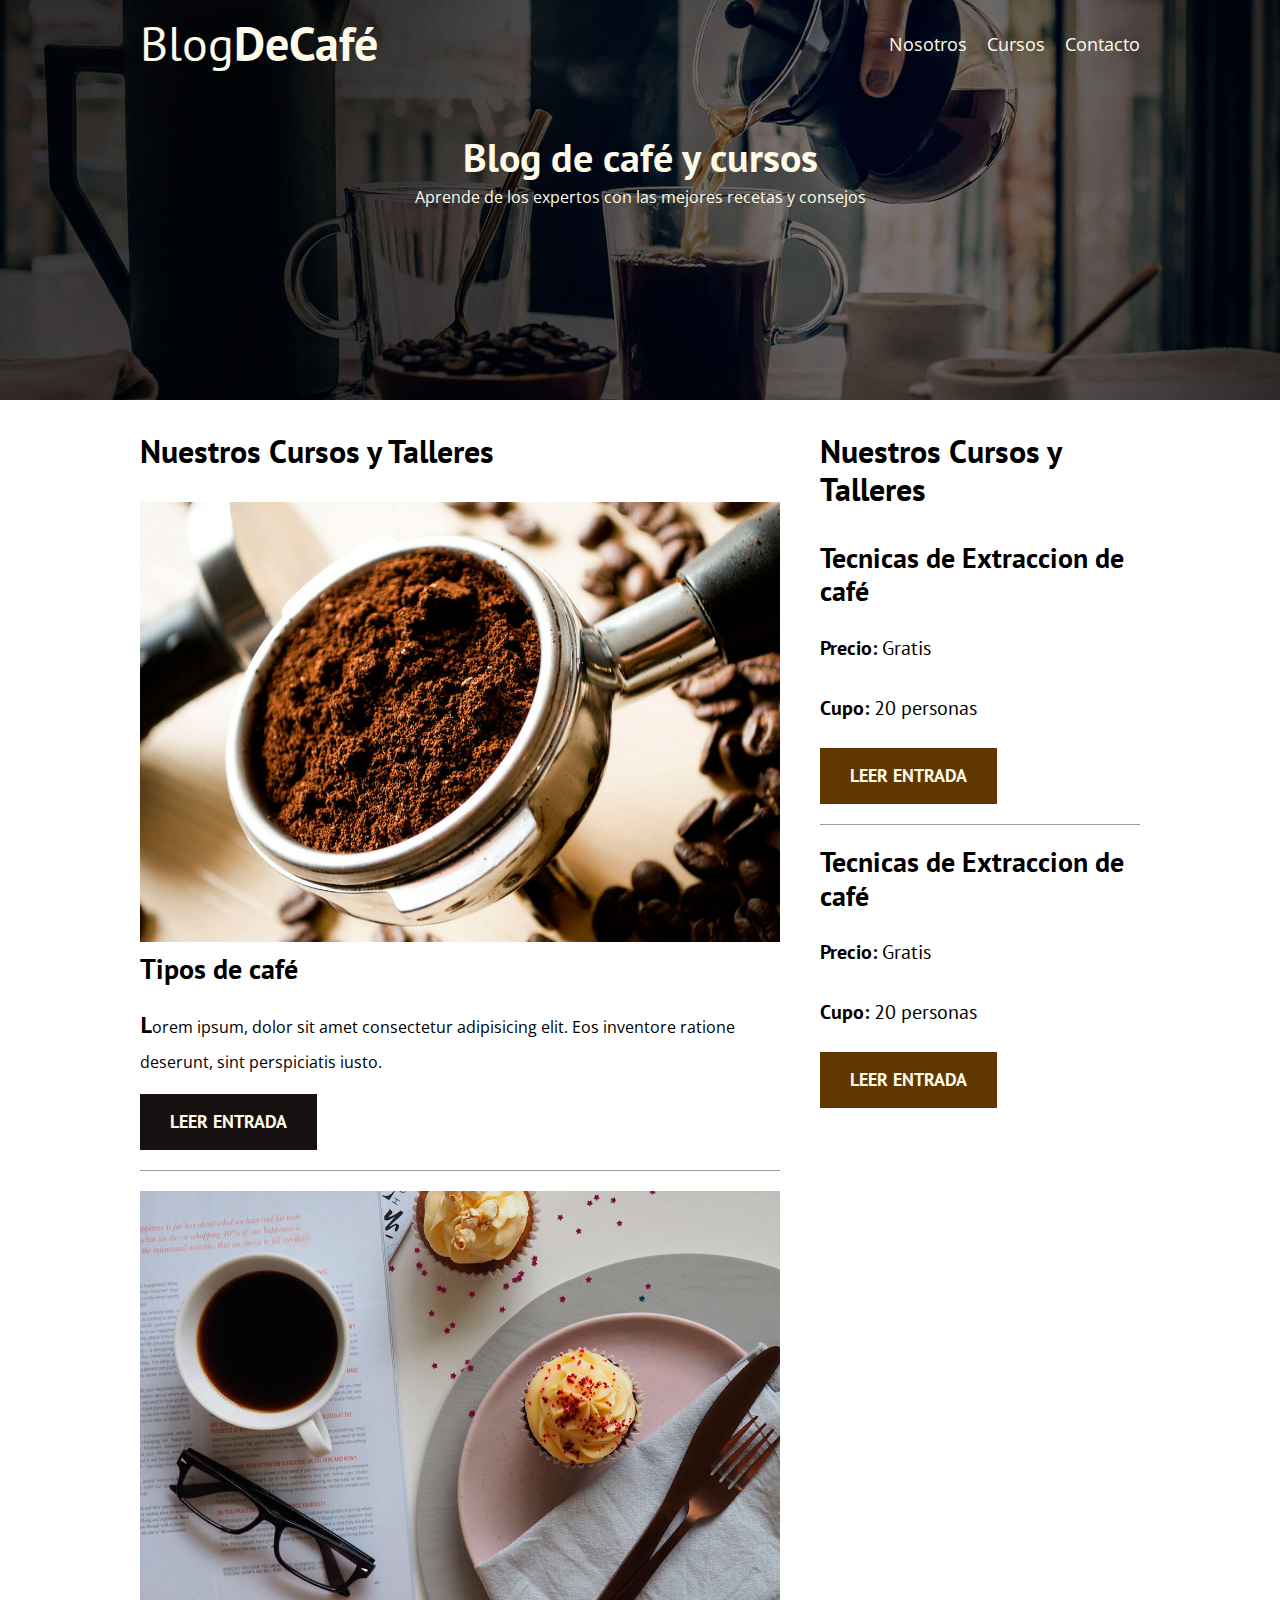
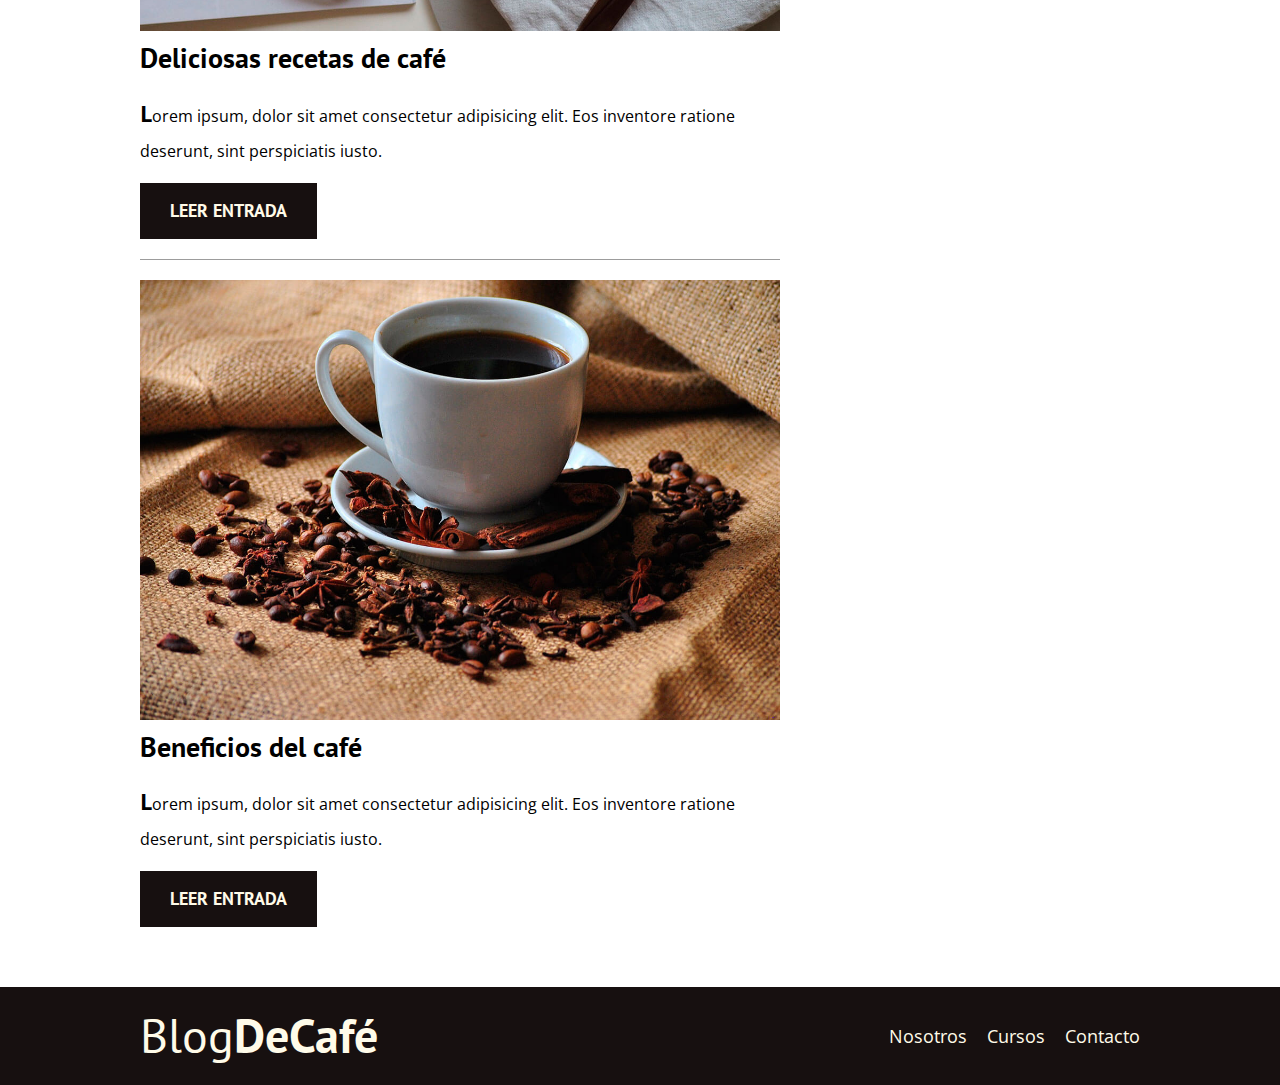
<file: index.html>
<!DOCTYPE html>
<html lang="en">
<head>
    <meta charset="UTF-8">
    <meta http-equiv="X-UA-Compatible" content="IE=edge">
    <meta name="viewport" content="width=device-width, initial-scale=1.0">
    <meta name="description" content="Blog de café con recetas y cursos">
    <link rel="preload" href="css/normalize.css" as="style">
    <link rel="stylesheet" href="css/normalize.css">
    <link rel="preload" href="https://fonts.googleapis.com/css2?family=Open+Sans&family=PT+Sans:wght@400;700&display=swap" crossorigin="crossorigin" as="font">
    <link href="https://fonts.googleapis.com/css2?family=Open+Sans&family=PT+Sans:wght@400;700&display=swap" rel="stylesheet">
    <link rel="preload" href="css/style.css" as="style">
    <link rel="stylesheet" href="css/style.css">
    <title>Blog Café</title>
</head>
<body>
    <header class="header">
        
        <div class="contenedor">
            <div class="barra">
                <a href="index.html" class="logo">
                    <h1 class="no-margin centrar-texto logo__nombre">Blog<span class="logo__bold">DeCafé</span></h1>
                </a>
                <nav class="navegacion">
                    <a href="nosotros.html" class="navegacion__enlace">Nosotros</a>
                    <a href="cursos.html" class="navegacion__enlace">Cursos</a>
                    <a href="contacto.html" class="navegacion__enlace">Contacto</a>
                </nav>
            </div>
        </div>
        
        <div class="header__texto">
            <h2 class="no-margin">Blog de café y cursos</h2>
            <p class="no-margin">Aprende de los expertos con las mejores recetas y consejos</p>
        </div>
    </header>
    <div class="contenedor contenido-principal">
        <main class="blog">
            <h3>Nuestros Cursos y Talleres</h3>
            <article class="entrada">
                <div class="entrada__imagen">
                    <img src="img/blog1.jpg" alt="Imagen blog">
                </div>

                <div class="entrada__contenido">
                    <h4 class="no-margin">Tipos de café</h4>
                    <p class="entrada__descripcion">Lorem ipsum, dolor sit amet consectetur adipisicing elit. Eos inventore ratione deserunt, sint perspiciatis iusto.</p>
                    <a href="entrada.html" class="boton boton--primario">Leer Entrada</a>
                </div>
            </article>
            <article class="entrada">
                <div class="entrada__imagen">
                    <img src="img/blog2.jpg" alt="Imagen blog">
                </div>

                <div class="entrada__contenido">
                    <h4 class="no-margin">Deliciosas recetas de café</h4>
                    <p class="entrada__descripcion">Lorem ipsum, dolor sit amet consectetur adipisicing elit. Eos inventore ratione deserunt, sint perspiciatis iusto.</p>
                    <a href="entrada.html" class="boton boton--primario">Leer Entrada</a>
                </div>
            </article>
            <article class="entrada">
                <div class="entrada__imagen">
                    <img src="img/blog3.jpg" alt="Imagen blog">
                </div>

                <div class="entrada__contenido">
                    <h4 class="no-margin">Beneficios del café</h4>
                    <p class="entrada__descripcion">Lorem ipsum, dolor sit amet consectetur adipisicing elit. Eos inventore ratione deserunt, sint perspiciatis iusto.</p>
                    <a href="entrada.html" class="boton boton--primario">Leer Entrada</a>
                </div>
            </article>
        </main>
        <aside class="sidebar">
            <h3>Nuestros Cursos y Talleres</h3>
            <ul class="cursos no-padding">
                <li class="widget-curso">
                    <h4 class="no-margin">Tecnicas de Extraccion de café</h4>
                    <p class="widget-curso__label">Precio: <span class="widget-curso__info">Gratis</span></p>
                    <p class="widget-curso__label">Cupo: <span class="widget-curso__info">20 personas</span></p>
                    <a href="entrada.html" class="boton boton--secundario">Leer Entrada</a>
                </li>
                <li class="widget-curso">
                    <h4 class="no-margin">Tecnicas de Extraccion de café</h4>
                    <p class="widget-curso__label">Precio: <span class="widget-curso__info">Gratis</span></p>
                    <p class="widget-curso__label">Cupo: <span class="widget-curso__info">20 personas</span></p>
                    <a href="entrada.html" class="boton boton--secundario">Leer Entrada</a>
                </li>
            </ul>
        </aside>
    </div>
    <footer class="footer">
        <div class="contenedor">
            <div class="barra">
                <a href="index.html" class="logo">
                    <h1 class="no-margin centrar-texto logo__nombre">Blog<span class="logo__bold">DeCafé</span></h1>
                </a>
                <nav class="navegacion">
                    <a href="nosotros.html" class="navegacion__enlace">Nosotros</a>
                    <a href="cursos.html" class="navegacion__enlace">Cursos</a>
                    <a href="contacto.html" class="navegacion__enlace">Contacto</a>
                </nav>
            </div>
        </div>
    </footer>
</body>
</html>
</file>
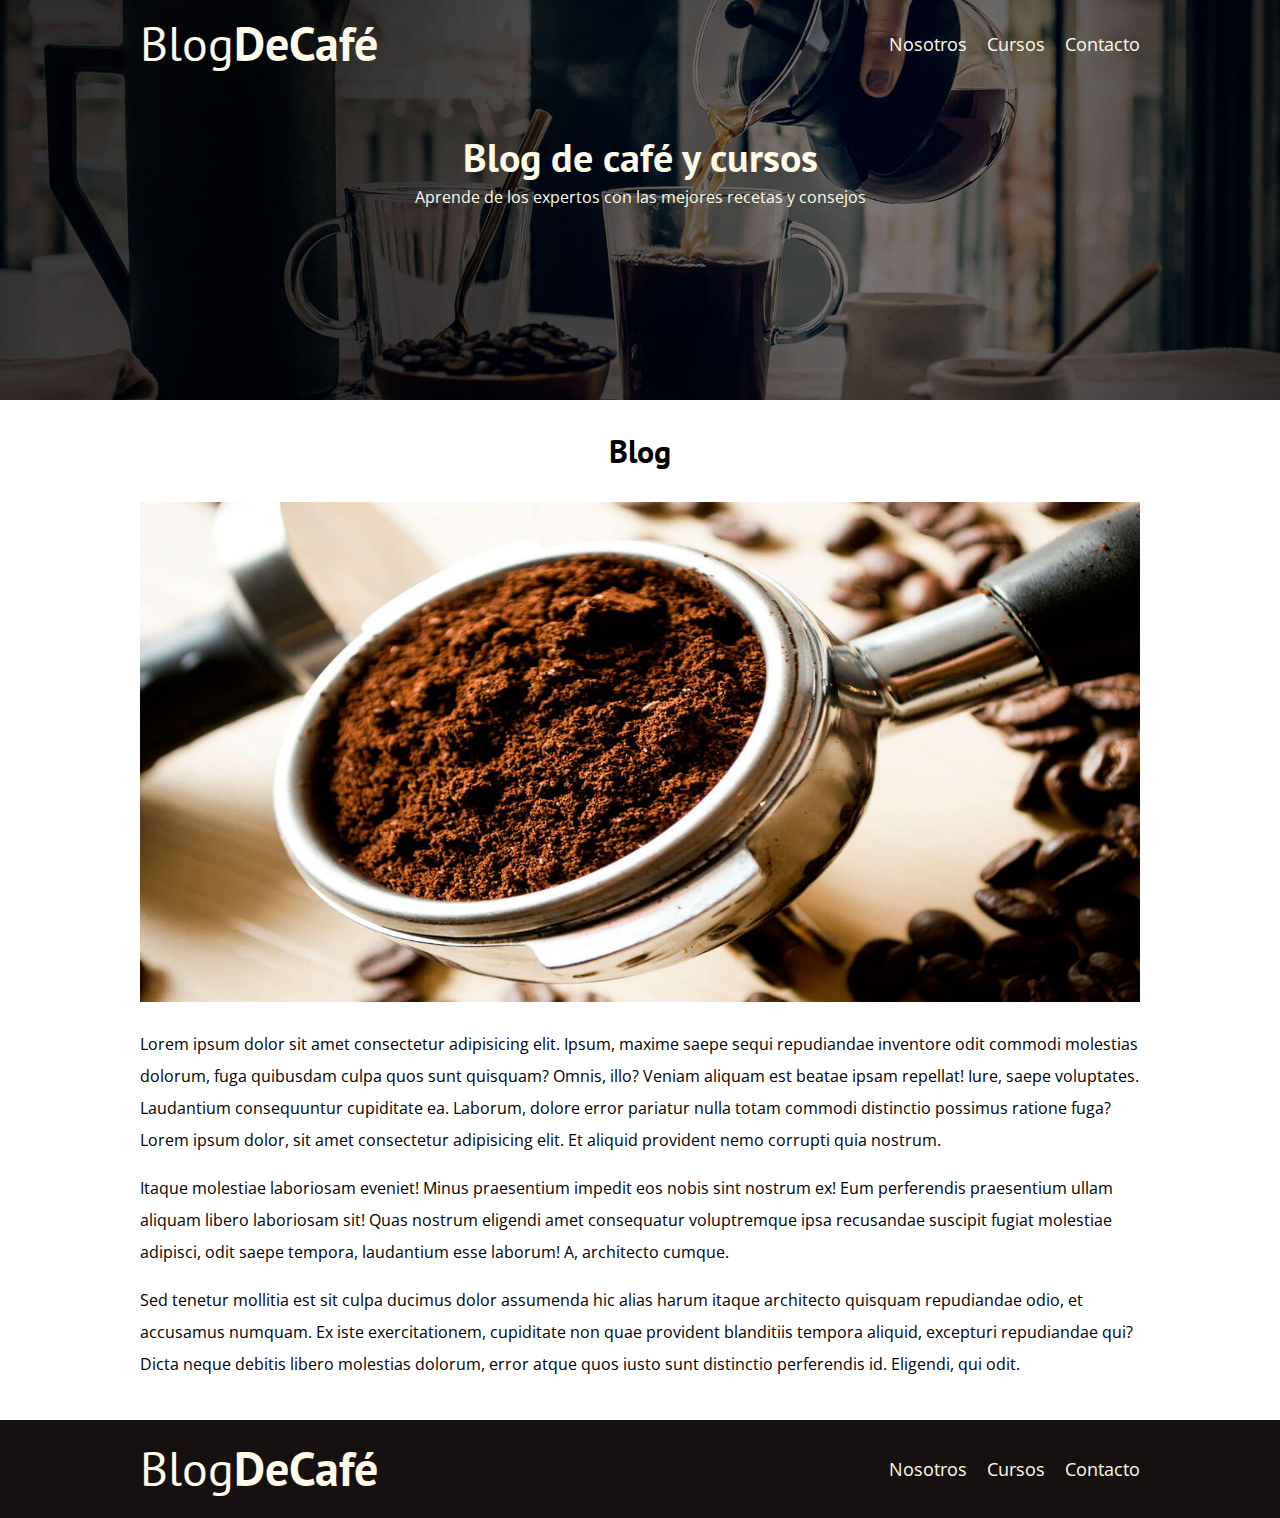
<file: blog.html>
<!DOCTYPE html>
<html lang="en">

<head>
    <meta charset="UTF-8">
    <meta http-equiv="X-UA-Compatible" content="IE=edge">
    <meta name="viewport"
        content="width=device-width, initial-scale=1.0, use-scalable=no, maximum-scale=1, minimum-scale=1">
    <link rel="stylesheet" href="css/normalize.css">
    <link href="https://fonts.googleapis.com/css2?family=Open+Sans&family=PT+Sans:wght@400;700&display=swap"
        rel="stylesheet">
    <link rel="stylesheet" href="css/style.css">
    <title>Blog Café</title>
</head>

<body>
    <header class="header">

        <div class="contenedor">
            <div class="barra">
                <a href="index.html" class="logo">
                    <h1 class="no-margin centrar-texto logo__nombre">Blog<span class="logo__bold">DeCafé</span></h1>
                </a>
                <nav class="navegacion">
                    <a href="nosotros.html" class="navegacion__enlace">Nosotros</a>
                    <a href="cursos.html" class="navegacion__enlace">Cursos</a>
                    <a href="contacto.html" class="navegacion__enlace">Contacto</a>
                </nav>
            </div>
        </div>

        <div class="header__texto">
            <h2 class="no-margin">Blog de café y cursos</h2>
            <p class="no-margin">Aprende de los expertos con las mejores recetas y consejos</p>
        </div>
    </header>

    <main class="contenedor">
        <h3 class="centrar-texto">Blog</h3>
        <img class="blog-imagen" src="img/blog1.jpg" alt="Imagen Blog">
        <p>Lorem ipsum dolor sit amet consectetur adipisicing elit. Ipsum, maxime saepe sequi repudiandae inventore odit commodi molestias dolorum, fuga quibusdam culpa quos sunt quisquam? Omnis, illo? Veniam aliquam est beatae ipsam repellat! Iure, saepe voluptates. Laudantium consequuntur cupiditate ea. Laborum, dolore error pariatur nulla totam commodi distinctio possimus ratione fuga? Lorem ipsum dolor, sit amet consectetur adipisicing elit. Et aliquid provident nemo corrupti quia nostrum.</p>
        <p>Itaque molestiae laboriosam eveniet! Minus praesentium impedit eos nobis sint nostrum ex! Eum perferendis praesentium ullam aliquam libero laboriosam sit! Quas nostrum eligendi amet consequatur voluptremque ipsa recusandae suscipit fugiat molestiae adipisci, odit saepe tempora, laudantium esse laborum! A, architecto cumque.</p>
        <p>Sed tenetur mollitia est sit culpa ducimus dolor assumenda hic alias harum itaque architecto quisquam repudiandae odio, et accusamus numquam. Ex iste exercitationem, cupiditate non quae provident blanditiis tempora aliquid, excepturi repudiandae qui? Dicta neque debitis libero molestias dolorum, error atque quos iusto sunt distinctio perferendis id. Eligendi, qui odit.</p>
    </main>

    <footer class="footer">
        <div class="contenedor">
            <div class="barra">
                <a href="index.html" class="logo">
                    <h1 class="no-margin centrar-texto logo__nombre">Blog<span class="logo__bold">DeCafé</span></h1>
                </a>
                <nav class="navegacion">
                    <a href="nosotros.html" class="navegacion__enlace">Nosotros</a>
                    <a href="cursos.html" class="navegacion__enlace">Cursos</a>
                    <a href="contacto.html" class="navegacion__enlace">Contacto</a>
                </nav>
            </div>
        </div>
    </footer>
</body>

</html>
</file>
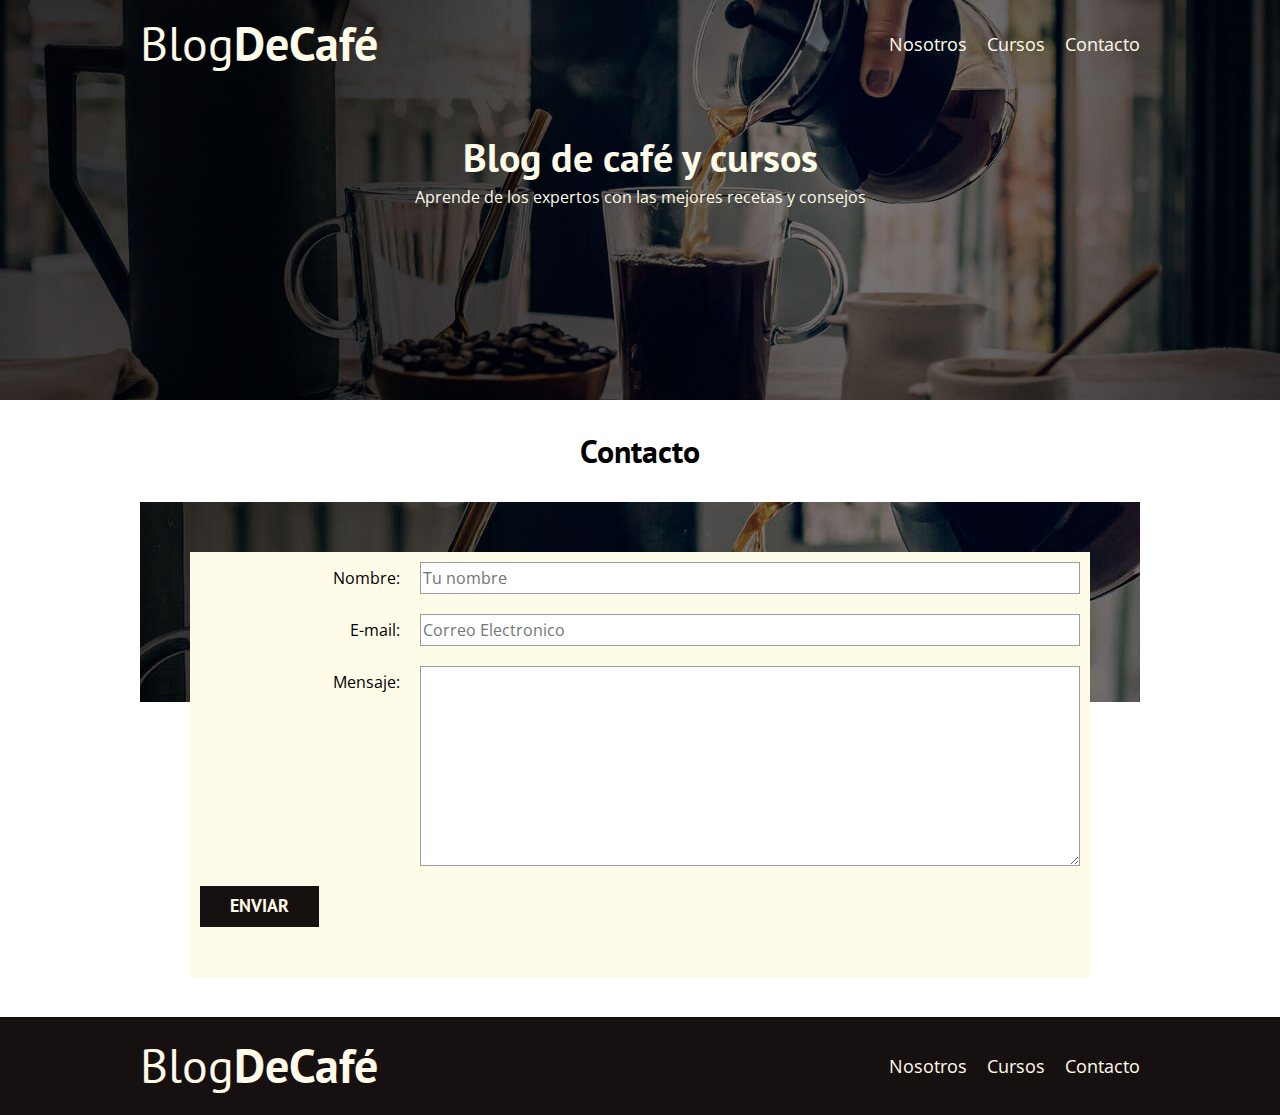
<file: contacto.html>
<!DOCTYPE html>
<html lang="en">

<head>
    <meta charset="UTF-8">
    <meta http-equiv="X-UA-Compatible" content="IE=edge">
    <meta name="viewport"
        content="width=device-width, initial-scale=1.0, use-scalable=no, maximum-scale=1, minimum-scale=1">
    <link rel="stylesheet" href="css/normalize.css">
    <link href="https://fonts.googleapis.com/css2?family=Open+Sans&family=PT+Sans:wght@400;700&display=swap"
        rel="stylesheet">
    <link rel="stylesheet" href="css/style.css">
    <title>Blog Café</title>
</head>

<body>
    <header class="header">

        <div class="contenedor">
            <div class="barra">
                <a href="index.html" class="logo">
                    <h1 class="no-margin centrar-texto logo__nombre">Blog<span class="logo__bold">DeCafé</span></h1>
                </a>
                <nav class="navegacion">
                    <a href="nosotros.html" class="navegacion__enlace">Nosotros</a>
                    <a href="cursos.html" class="navegacion__enlace">Cursos</a>
                    <a href="contacto.html" class="navegacion__enlace">Contacto</a>
                </nav>
            </div>
        </div>

        <div class="header__texto">
            <h2 class="no-margin">Blog de café y cursos</h2>
            <p class="no-margin">Aprende de los expertos con las mejores recetas y consejos</p>
        </div>
    </header>

    <main class="contenedor">
        <h3 class="centrar-texto">Contacto</h3>
        <div class="contacto-bg"></div>
        <form class="formulario">
            <div class="campo">
                <label class="campo__label" for="nombre">Nombre:</label>
                <input class="campo__field" type="text" placeholder="Tu nombre" id="nombre">
            </div>
            <div class="campo">
                <label class="campo__label" for="email">E-mail:</label>
                <input class="campo__field" type="email" placeholder="Correo Electronico" id="email">
            </div>
            <div class="campo">
                <label class="campo__label" for="mensaje">Mensaje:</label>
                <textarea class="campo__field campo__field--textarea" name="" id="mensaje" cols="30" rows="5"></textarea>
            </div>
            <div class="campo">
                <input type="button" value="Enviar" class="boton boton--primario">
            </div>
        </form>
    </main>

    <footer class="footer">
        <div class="contenedor">
            <div class="barra">
                <a href="index.html" class="logo">
                    <h1 class="no-margin centrar-texto logo__nombre">Blog<span class="logo__bold">DeCafé</span></h1>
                </a>
                <nav class="navegacion">
                    <a href="nosotros.html" class="navegacion__enlace">Nosotros</a>
                    <a href="cursos.html" class="navegacion__enlace">Cursos</a>
                    <a href="contacto.html" class="navegacion__enlace">Contacto</a>
                </nav>
            </div>
        </div>
    </footer>
</body>

</html>
</file>
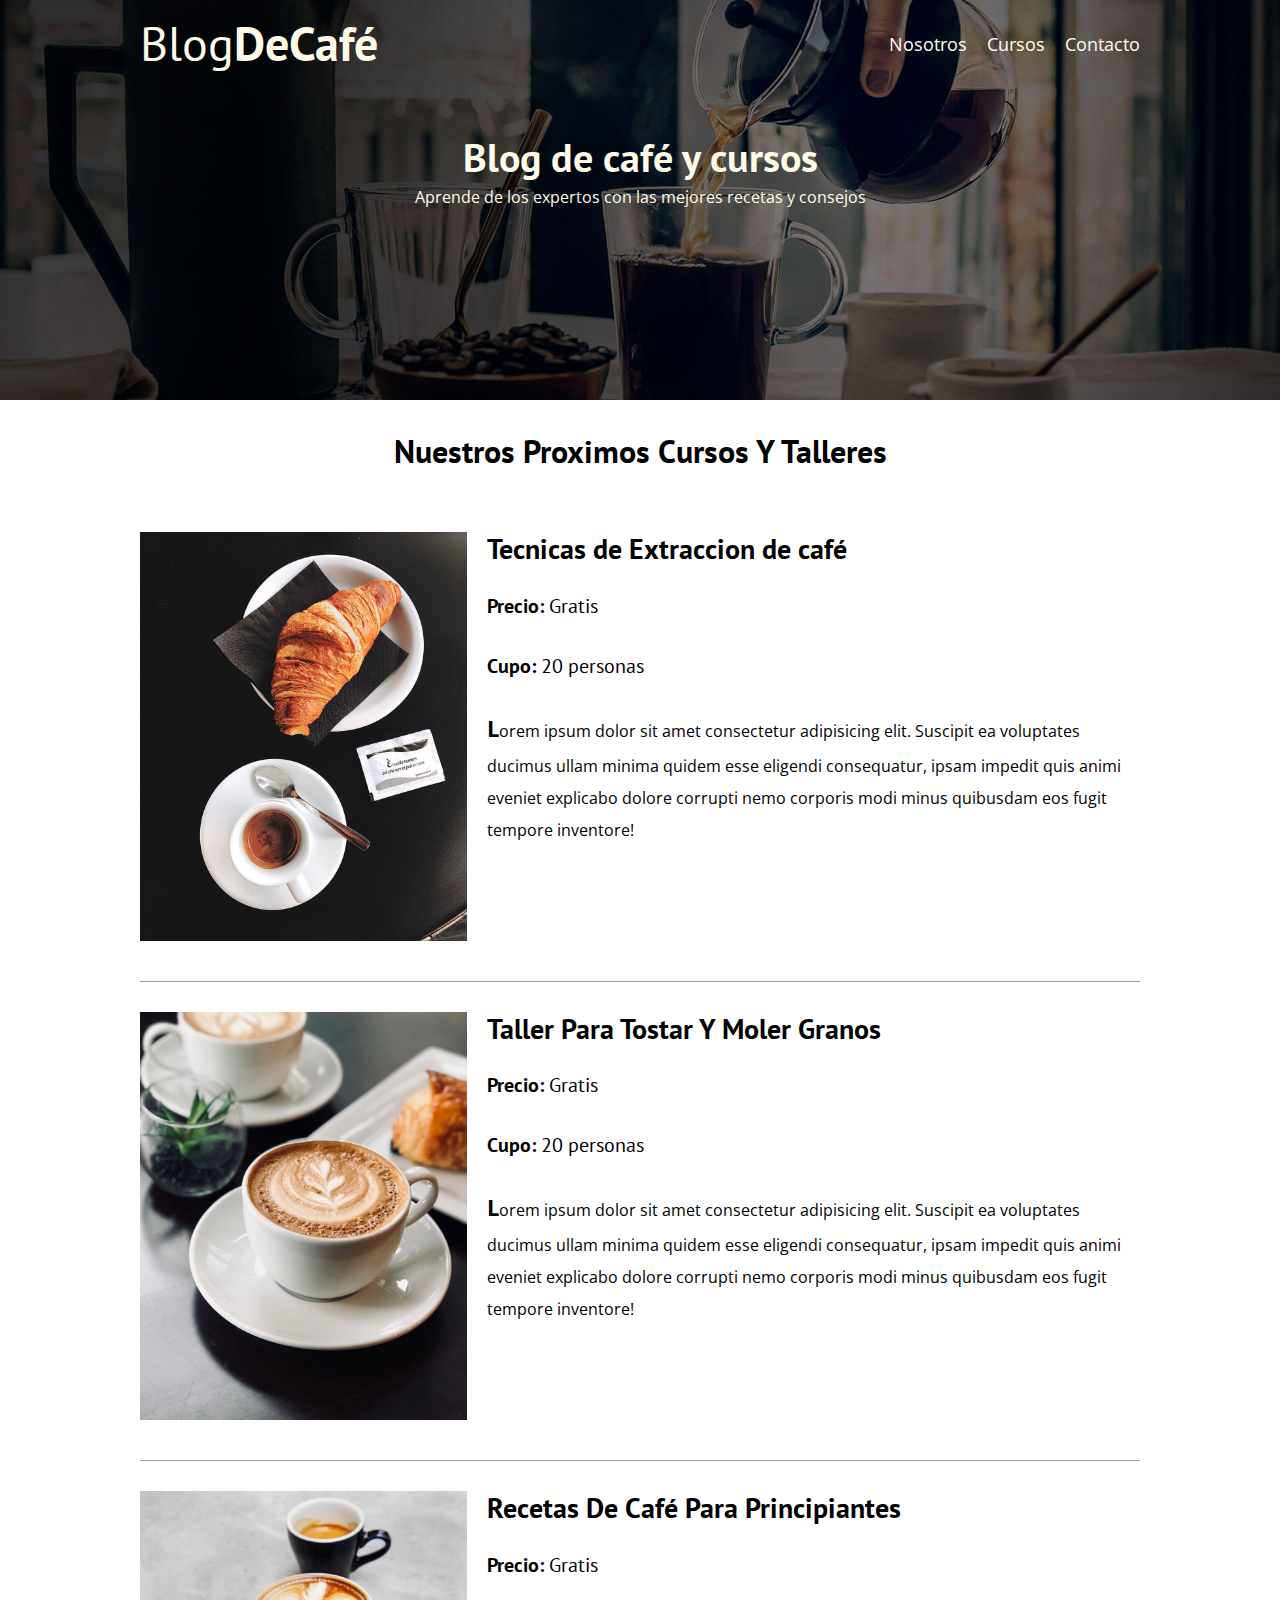
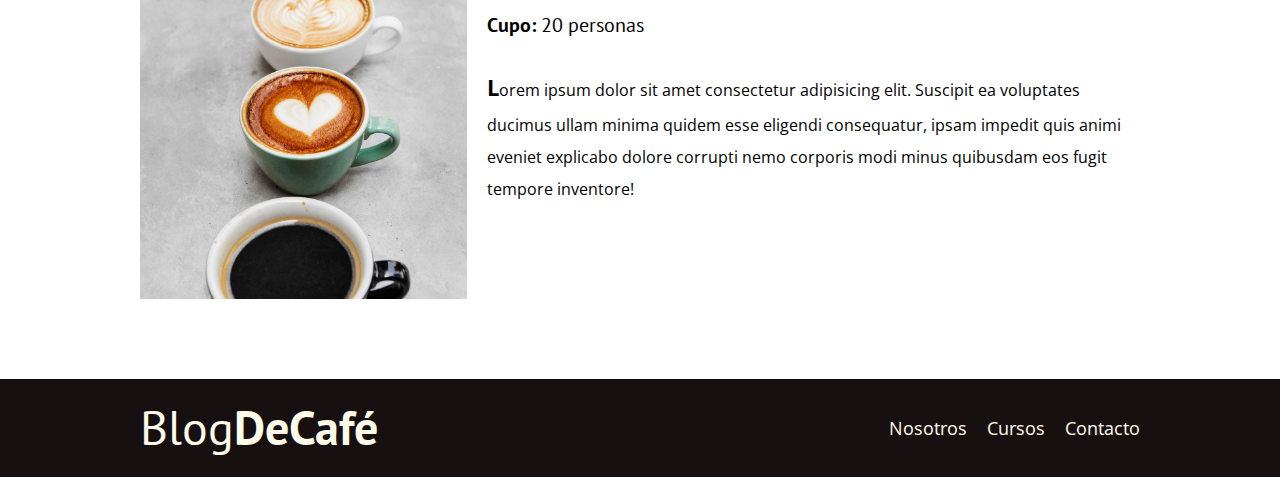
<file: cursos.html>
<!DOCTYPE html>
<html lang="en">

<head>
    <meta charset="UTF-8">
    <meta http-equiv="X-UA-Compatible" content="IE=edge">
    <meta name="viewport"
        content="width=device-width, initial-scale=1.0, use-scalable=no, maximum-scale=1, minimum-scale=1">
    <link rel="stylesheet" href="css/normalize.css">
    <link href="https://fonts.googleapis.com/css2?family=Open+Sans&family=PT+Sans:wght@400;700&display=swap"
        rel="stylesheet">
    <link rel="stylesheet" href="css/style.css">
    <title>Blog Café</title>
</head>

<body>
    <header class="header">

        <div class="contenedor">
            <div class="barra">
                <a href="index.html" class="logo">
                    <h1 class="no-margin centrar-texto logo__nombre">Blog<span class="logo__bold">DeCafé</span></h1>
                </a>
                <nav class="navegacion">
                    <a href="nosotros.html" class="navegacion__enlace">Nosotros</a>
                    <a href="cursos.html" class="navegacion__enlace">Cursos</a>
                    <a href="contacto.html" class="navegacion__enlace">Contacto</a>
                </nav>
            </div>
        </div>

        <div class="header__texto">
            <h2 class="no-margin">Blog de café y cursos</h2>
            <p class="no-margin">Aprende de los expertos con las mejores recetas y consejos</p>
        </div>
    </header>

    <main class="contenedor">
        <h3 class="centrar-texto">Nuestros Proximos Cursos Y Talleres</h3>
        <div class="curso">

            <div class="curso__imagen">
                <img src="img/curso1.jpg" alt="Imagen Curso 1">
            </div>
            
            <div class="curso__informacion">
                <h4 class="no-margin">Tecnicas de Extraccion de café</h4>
                <p class="curso__label">Precio: <span class="curso__info">Gratis</span></p>
                <p class="curso__label">Cupo: <span class="curso__info">20 personas</span></p>
                <p class="curso__descripcion">Lorem ipsum dolor sit amet consectetur adipisicing elit. Suscipit ea voluptates ducimus ullam minima quidem esse eligendi consequatur, ipsam impedit quis animi eveniet explicabo dolore corrupti nemo corporis modi minus quibusdam eos fugit tempore inventore!</p>
            </div>
        </div>
        <div class="curso">

            <div class="curso__imagen">
                <img src="img/curso2.jpg" alt="Imagen Curso 1">
            </div>
            
            <div class="curso__informacion">
                <h4 class="no-margin">Taller Para Tostar Y Moler Granos</h4>
                <p class="curso__label">Precio: <span class="curso__info">Gratis</span></p>
                <p class="curso__label">Cupo: <span class="curso__info">20 personas</span></p>
                <p class="curso__descripcion">Lorem ipsum dolor sit amet consectetur adipisicing elit. Suscipit ea voluptates ducimus ullam minima quidem esse eligendi consequatur, ipsam impedit quis animi eveniet explicabo dolore corrupti nemo corporis modi minus quibusdam eos fugit tempore inventore!</p>
            </div>
        </div>
        <div class="curso">

            <div class="curso__imagen">
                <img src="img/curso3.jpg" alt="Imagen Curso 1">
            </div>
            
            <div class="curso__informacion">
                <h4 class="no-margin">Recetas De Café Para Principiantes</h4>
                <p class="curso__label">Precio: <span class="curso__info">Gratis</span></p>
                <p class="curso__label">Cupo: <span class="curso__info">20 personas</span></p>
                <p class="curso__descripcion">Lorem ipsum dolor sit amet consectetur adipisicing elit. Suscipit ea voluptates ducimus ullam minima quidem esse eligendi consequatur, ipsam impedit quis animi eveniet explicabo dolore corrupti nemo corporis modi minus quibusdam eos fugit tempore inventore!</p>
            </div>
        </div>

    </main>

    <footer class="footer">
        <div class="contenedor">
            <div class="barra">
                <a href="index.html" class="logo">
                    <h1 class="no-margin centrar-texto logo__nombre">Blog<span class="logo__bold">DeCafé</span></h1>
                </a>
                <nav class="navegacion">
                    <a href="nosotros.html" class="navegacion__enlace">Nosotros</a>
                    <a href="cursos.html" class="navegacion__enlace">Cursos</a>
                    <a href="contacto.html" class="navegacion__enlace">Contacto</a>
                </nav>
            </div>
        </div>
    </footer>
</body>
</html>
</file>
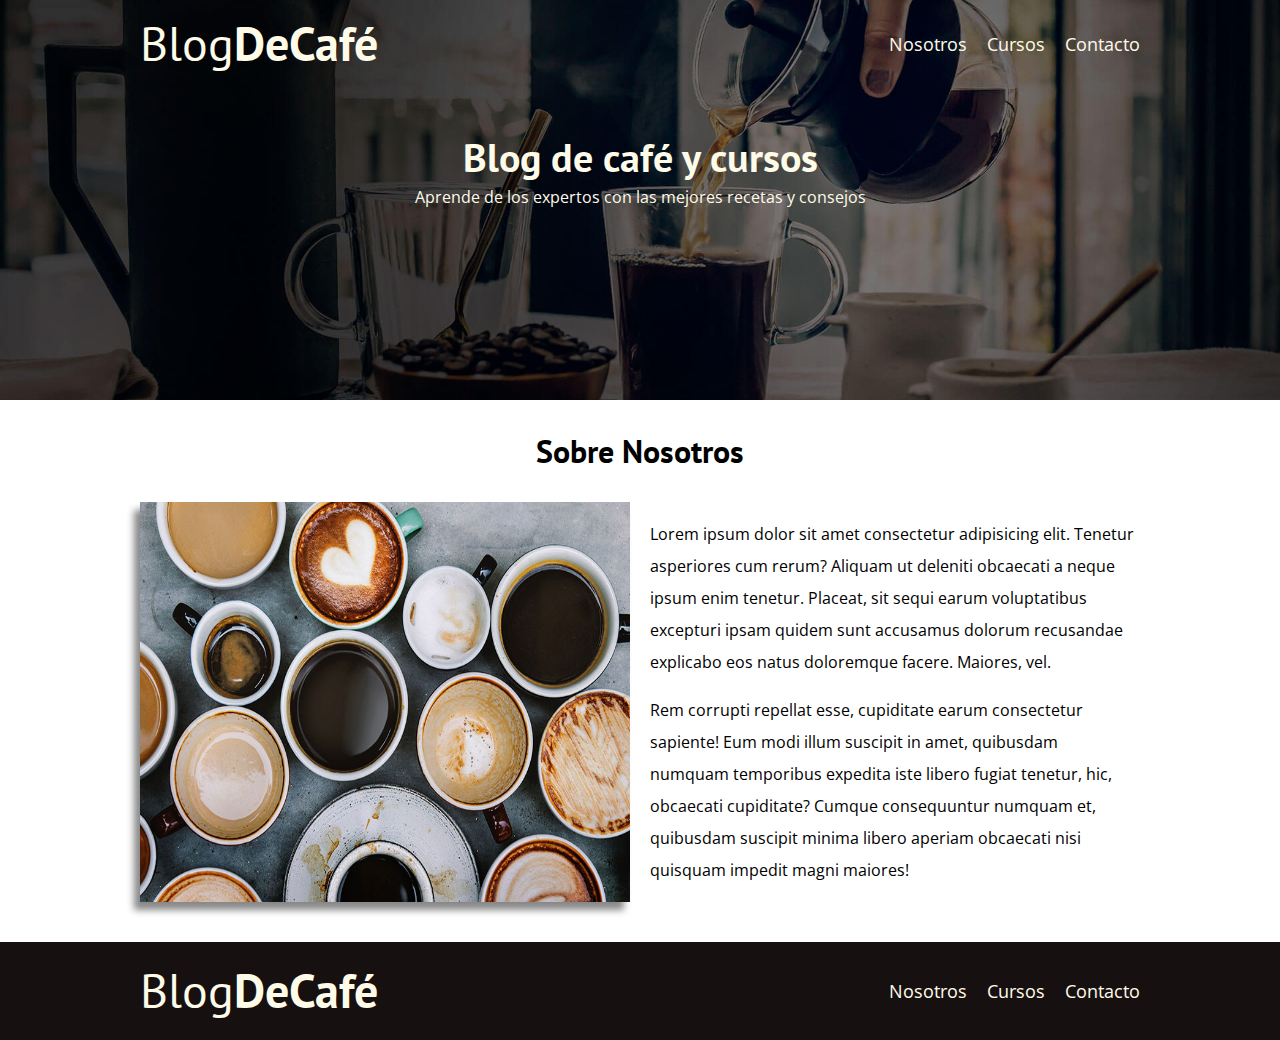
<file: nosotros.html>
<!DOCTYPE html>
<html lang="en">

<head>
    <meta charset="UTF-8">
    <meta http-equiv="X-UA-Compatible" content="IE=edge">
    <meta name="viewport"
        content="width=device-width, initial-scale=1.0, use-scalable=no, maximum-scale=1, minimum-scale=1">
    <link rel="stylesheet" href="css/normalize.css">
    <link href="https://fonts.googleapis.com/css2?family=Open+Sans&family=PT+Sans:wght@400;700&display=swap"
        rel="stylesheet">
    <link rel="stylesheet" href="css/style.css">
    <title>Blog Café</title>
</head>

<body>
    <header class="header">
        <div class="contenedor">
            <div class="barra">
                <a href="index.html" class="logo">
                    <h1 class="no-margin centrar-texto logo__nombre">Blog<span class="logo__bold">DeCafé</span></h1>
                </a>
                <nav class="navegacion">
                    <a href="nosotros.html" class="navegacion__enlace">Nosotros</a>
                    <a href="cursos.html" class="navegacion__enlace">Cursos</a>
                    <a href="contacto.html" class="navegacion__enlace">Contacto</a>
                </nav>
            </div>
        </div>

        <div class="header__texto">
            <h2 class="no-margin">Blog de café y cursos</h2>
            <p class="no-margin">Aprende de los expertos con las mejores recetas y consejos</p>
        </div>
    </header>

    <main class="contenedor">
        <h3 class="centrar-texto">Sobre Nosotros</h3>
        <div class="sobre-nosotros">
            <div class="sobre-nosotros__imagen">
                <img src="img/nosotros.jpg" alt="Imagen Sobre Nosotros">
            </div>

            <div class="sobre-nosotros__texto">
                <p>Lorem ipsum dolor sit amet consectetur adipisicing elit. Tenetur asperiores cum rerum? Aliquam ut deleniti obcaecati a neque ipsum enim tenetur. Placeat, sit sequi earum voluptatibus excepturi ipsam quidem sunt accusamus dolorum recusandae explicabo eos natus doloremque facere. Maiores, vel.</p>
                <p>Rem corrupti repellat esse, cupiditate earum consectetur sapiente! Eum modi illum suscipit in amet, quibusdam numquam temporibus expedita iste libero fugiat tenetur, hic, obcaecati cupiditate? Cumque consequuntur numquam et, quibusdam suscipit minima libero aperiam obcaecati nisi quisquam impedit magni maiores!</p>
            </div>
        </div>
    </main>
    <footer class="footer">
        <div class="contenedor">
            <div class="barra">
                <a href="index.html" class="logo">
                    <h1 class="no-margin centrar-texto logo__nombre">Blog<span class="logo__bold">DeCafé</span></h1>
                </a>
                <nav class="navegacion">
                    <a href="nosotros.html" class="navegacion__enlace">Nosotros</a>
                    <a href="cursos.html" class="navegacion__enlace">Cursos</a>
                    <a href="contacto.html" class="navegacion__enlace">Contacto</a>
                </nav>
            </div>
        </div>
    </footer>
</body>

</html>
</file>
<file: css/style.css>
:root{
    --fuenteHeading: 'Pt Sans', sans-serif;
    --fuenteParrafos: 'Open Sans', sans-serif;
    --primario: #603601;
    --gris: #9c9c9c;
    --blanco: #FFFBE9;
    --negro: #171010;
}
html{
    box-sizing: border-box;
    font-size: 62.5%;
}
*, *:before, *:after{
    box-sizing: inherit;
}
body{
    font-family: var(--fuenteParrafos);
    font-size: 1.6rem;
    line-height: 2;
}
/* globales */
.contenedor{
    width: min(90%, 100rem);
    margin: 0 auto;
}
a{
    text-decoration: none;
}
h1,h2,h3,h4{
    font-family: var(--fuenteHeading);
    line-height: 1.2;
}
h1{
    font-size:4.8rem;
}
h2{
    font-size:4rem;
}
h3{
    font-size:3.2rem;
}
h4{
    font-size:2.8rem;
}
img{
    max-width: 100%;
}
/* Utilidades */
.no-margin{
    margin:0;
}
.no-padding{
    padding: 0;
}
.centrar-texto{
    text-align: center;
}
/* Header */
.header{
    background-image: url(../img/banner.jpg);
    background-size: cover;
    background-position: center center;
    height: 40rem;
    background-repeat: no-repeat;
    padding-top: 1.5rem;
}
.header__texto{
    text-align: center;
    color: var(--blanco);
    margin-top: 5rem;
}
@media (min-width: 768px) {
    .header__texto{
        margin-top: 6rem;
    }
}
@media (min-width: 768px) {
    .barra{
        display:flex;
        justify-content: space-between;
        align-items: center;
    }
}
.logo{
    color:var(--blanco);
}
.logo__nombre{
    font-weight: normal;
}
.logo__bold{
    font-weight: 700;
}
@media (min-width: 768px) {
    .navegacion {
        display: flex;
        gap:2rem;
    }
}
.navegacion__enlace{
    display: block;
    color: var(--blanco);
    font-size: 1.8rem;
    text-align: center;
    transition: color .3s ease-in-out, transform .3s ease;
}
.navegacion__enlace:hover{
    color: var(--primario);
    transform: scale(1.3);
}
/* Blog */
@media (min-width: 768px) {
    .contenido-principal{
        display: grid;
        grid-template-columns: 2fr 1fr;
        column-gap: 4rem;
    }
}
.entrada{
    border-bottom: 1px solid var(--gris);
    margin-bottom: 2rem;
}
.entrada:last-of-type{
    border: none;
    margin-bottom: 0;
}
.entrada__descripcion::first-letter,
.curso__descripcion::first-letter{
    font-weight: bold;
    font-size: 2.2rem;
}
.boton{
    display: block;
    font-family: var(--fuenteHeading);
    color: var(--blanco);
    text-align: center;
    padding: 1rem 3rem;
    font-size: 1.8rem;
    text-transform: uppercase;
    font-weight: 700;
    margin-bottom: 2rem;
    transition: background-color .3s ease;
    border: none;
}
.boton:hover{
    cursor: pointer;
}
@media (min-width: 768px) {
    .boton{
        display:inline-block;
    }
}
.boton--primario{
    background-color: var(--negro);
}
.boton--primario:hover{
    background-color: var(--gris);
}
.boton--secundario{
    background-color: var(--primario);
}
.boton--secundario:hover{
    background-color: var(--gris);
}
.cursos{
    list-style: none;
}
.widget-curso{
    border-bottom: 1px solid var(--gris);
    margin-bottom: 2rem;
}
.widget-curso:last-of-type{
    border-bottom: none;
    margin-bottom: 0;
}
.widget-curso__label,
.curso__label{
    font-family: var(--fuenteHeading);
    font-weight: bold;
}
.widget-curso__info,
.curso__info{
    font-weight: normal;
}
.widget-curso__label,
.widget-curso__info,
.curso__label,
.curso__info{
    font-size: 2rem;   
}
/* Footer */
.footer{
    background-color: var(--negro);
    padding: 2rem;
    margin-top: 4rem;
}
/* Sobre Nosotros */
@media (min-width: 768px) {
    .sobre-nosotros{
        display:grid;
        grid-template-columns: repeat(2, 1fr);
        column-gap: 2rem;
    }
}
.sobre-nosotros__imagen{
    -webkit-box-shadow: -6px 8px 7px 0px rgba(0, 0, 0, 0.47);
    -moz-box-shadow: -6px 8px 7px 0px rgba(0, 0, 0, 0.47);
    box-shadow: -6px 8px 7px 0px rgba(0, 0, 0, 0.47);
}
.sobre-nosotros__imagen img{
    width: 100%;
    height: 100%;
}
.curso{
    padding: 3rem 0;
    border-bottom: 1px solid var(--gris);
}
@media (min-width: 768px) {
    .curso{
        display:grid;
        grid-template-columns:1fr 2fr;
        column-gap: 2rem;
    }
}
.curso:last-of-type{
    border: none;
}
/* Blog */
.blog-imagen{
    width: 100%;
    max-height: 50rem;
}
/* Formulario */
.contacto-bg{
    background-image: url(../img/banner.jpg);
    background-position: center;
    height: 20rem;
}
.formulario{
    width: 90%;
    margin: -15rem auto 0 auto;
    padding: 1rem;
    background-color: var(--blanco);
}
.campo{
    display: flex;
    margin-bottom: 2rem;
}
.campo__label{
    flex: 0 0 calc(25%);
    padding-right: 2rem;
}
@media (min-width: 768px) {
    .campo__label{
        text-align:right;
    }
}
.campo__field{
    flex: 1;
    border:solid 1px var(--gris)
}
.campo__field--textarea{
    min-height: 20rem;
    max-height: 20rem;
}
</file>
